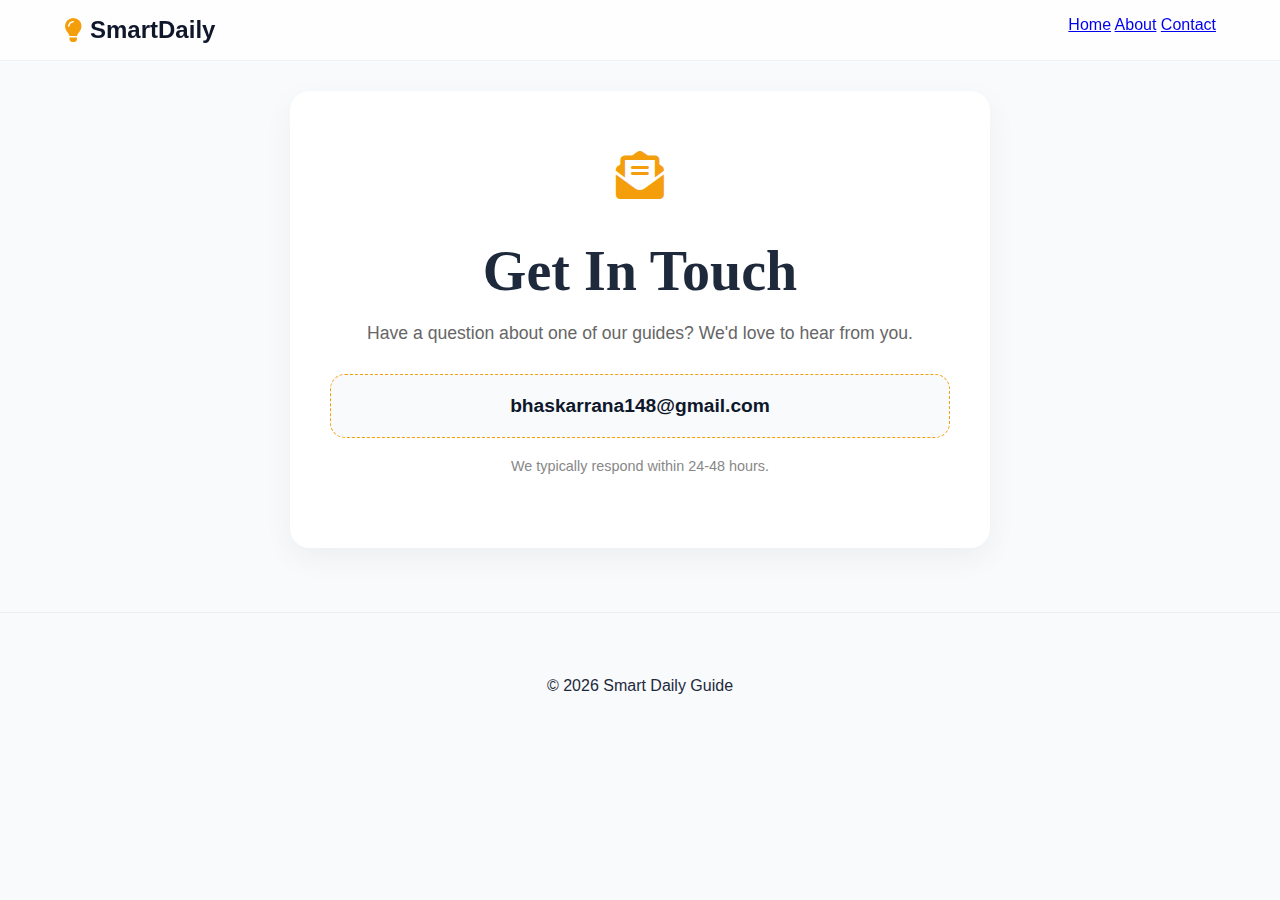
<file: contact.html>
<!DOCTYPE html>
<html lang="en">
<head>
    <meta charset="UTF-8">
    <meta name="viewport" content="width=device-width, initial-scale=1.0">
    <title>Contact Us | Smart Daily Guide</title>
    <link rel="stylesheet" href="https://cdnjs.cloudflare.com/ajax/libs/font-awesome/6.0.0/css/all.min.css">
    <script async src="https://www.googletagmanager.com/gtag/js?id=G-ZRT0FHPJ5W"></script>
    <script>window.dataLayer=window.dataLayer||[];function gtag(){dataLayer.push(arguments);}gtag('js',new Date());gtag('config','G-ZRT0FHPJ5W');</script>
    <link rel="stylesheet" href="style.css">
</head>
<body>
    <header>
        <a href="index.html" class="logo">
            <i class="fas fa-lightbulb" style="color: var(--accent); margin-right: 8px;"></i>Smart<span>Daily</span>
        </a>
        <nav>
            <a href="index.html">Home</a>
            <a href="about.html">About</a>
            <a href="contact.html" class="btn-contact">Contact</a>
        </nav>
    </header>

    <main class="container" style="text-align: center; max-width: 700px;">
        <div style="background: white; padding: 60px 40px; border-radius: 20px; margin-top: 30px; box-shadow: 0 10px 30px rgba(0,0,0,0.05);">
            <i class="fas fa-envelope-open-text" style="font-size: 3rem; color: var(--accent); margin-bottom: 20px;"></i>
            <h1>Get In Touch</h1>
            <p style="font-size: 1.1rem; color: #666; margin-bottom: 30px;">Have a question about one of our guides? We'd love to hear from you.</p>
            <div style="background: var(--bg); padding: 20px; border-radius: 15px; border: 1px dashed var(--accent);">
                <p style="margin: 0; font-weight: bold; font-size: 1.2rem; color: var(--primary);">bhaskarrana148@gmail.com</p>
            </div>
            <p style="margin-top: 20px; font-size: 0.9rem; color: #888;">We typically respond within 24-48 hours.</p>
        </div>
    </main>

    <footer><p>© 2026 Smart Daily Guide</p></footer>
</body>
</html>
</file>
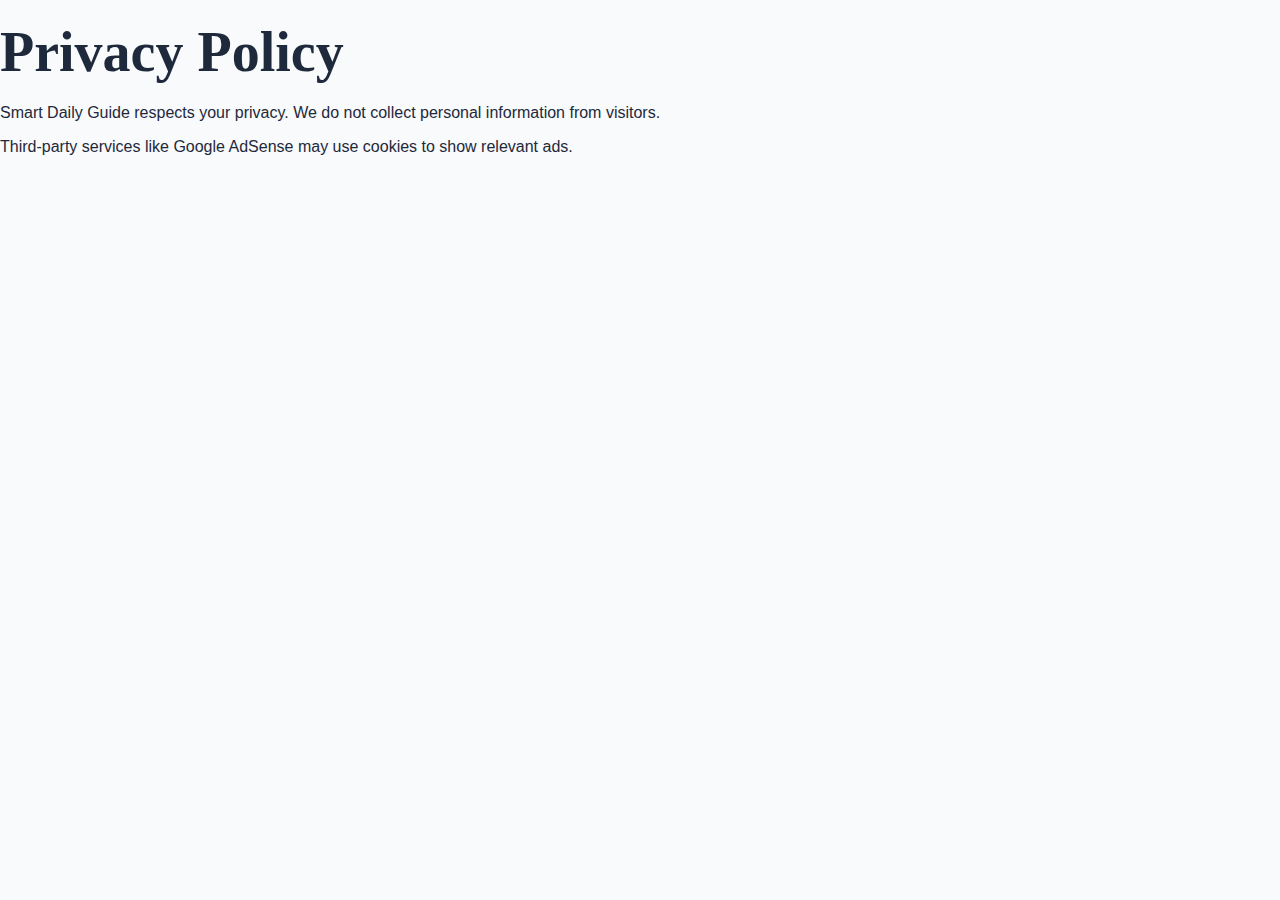
<file: privacy.html>
<!DOCTYPE html>
<html>
<head>
<title>Privacy Policy – Smart Daily Guide</title>
<link rel="stylesheet" href="style.css">
</head>
<body>
<main>
<h1>Privacy Policy</h1>
<p>Smart Daily Guide respects your privacy. We do not collect personal information from visitors.</p>
<p>Third-party services like Google AdSense may use cookies to show relevant ads.</p>
</main>
</body>
</html>
</file>
<file: style.css>
:root {
    --primary: #0f172a; --accent: #f59e0b; --bg: #f8fafc; --card-bg: #ffffff;
    --text: #1e293b; --text-light: #64748b; --header-bg: rgba(255, 255, 255, 0.8);
}
.dark-theme {
    --primary: #f8fafc; --accent: #fbbf24; --bg: #020617; --card-bg: #1e293b;
    --text: #f1f5f9; --text-light: #94a3b8; --header-bg: rgba(15, 23, 42, 0.8);
}

body { margin: 0; font-family: 'Plus Jakarta Sans', sans-serif; background: var(--bg); color: var(--text); transition: 0.3s; overflow-x: hidden; }

header { display: flex; justify-content: space-between; padding: 1rem 5%; background: var(--header-bg); backdrop-filter: blur(10px); position: sticky; top: 0; z-index: 1000; border-bottom: 1px solid rgba(0,0,0,0.05); }

.logo { font-size: 1.5rem; font-weight: 700; text-decoration: none; color: var(--primary); display: flex; align-items: center; }
.logo i { color: var(--accent); margin-right: 8px; }

.hero { padding: 4rem 1.5rem; text-align: center; }
h1 { font-size: clamp(2rem, 8vw, 3.5rem); margin: 20px 0; font-family: 'Playfair Display', serif; }

.search-container { position: relative; max-width: 600px; margin: 30px auto; }
.search-box { display: flex; background: var(--card-bg); border-radius: 50px; padding: 5px; box-shadow: 0 10px 40px rgba(0,0,0,0.08); }
.search-box input { flex: 1; border: none; padding: 12px 20px; outline: none; background: transparent; color: var(--text); font-size: 1rem; width: 100%; }
.search-box button { background: var(--primary); color: #fff; border: none; width: 45px; height: 45px; border-radius: 50%; cursor: pointer; }

.filter-bar { display: flex; justify-content: center; gap: 8px; margin-top: 25px; flex-wrap: wrap; }
.filter-btn { padding: 6px 16px; border-radius: 30px; border: 1px solid rgba(0,0,0,0.1); background: var(--card-bg); color: var(--text); cursor: pointer; font-size: 0.85rem; }
.filter-btn.active { background: var(--primary); color: #fff; }

.container { max-width: 1200px; margin: 0 auto; padding: 0 1.5rem; }
.grid { display: grid; grid-template-columns: repeat(auto-fill, minmax(280px, 1fr)); gap: 1.5rem; padding: 20px 0; }
.card { background: var(--card-bg); border-radius: 20px; overflow: hidden; box-shadow: 0 4px 15px rgba(0,0,0,0.04); transition: 0.3s; text-decoration: none; color: inherit; }
.card img { width: 100%; height: 180px; object-fit: cover; }
.card-body { padding: 1.2rem; }

/* Article Content Styling - FIXED FOR MOBILE */
.article-body { 
    font-size: 1.1rem; 
    line-height: 1.7; 
    text-align: justify; 
    word-spacing: -1px;
}

@media (max-width: 600px) {
    .article-body {
        font-size: 1rem;
        line-height: 1.6;
        padding: 0 5px; /* Ensures text doesn't hit edges */
        text-align: left; /* Better for narrow screens */
    }
    .hero h1 { font-size: 2.2rem; }
    .container { padding: 0 1rem; }
}

#progressBar { position: fixed; top: 0; left: 0; width: 0%; height: 4px; background: var(--accent); z-index: 1001; }
footer { text-align: center; padding: 3rem; margin-top: 4rem; border-top: 1px solid rgba(0,0,0,0.05); }
</file>
